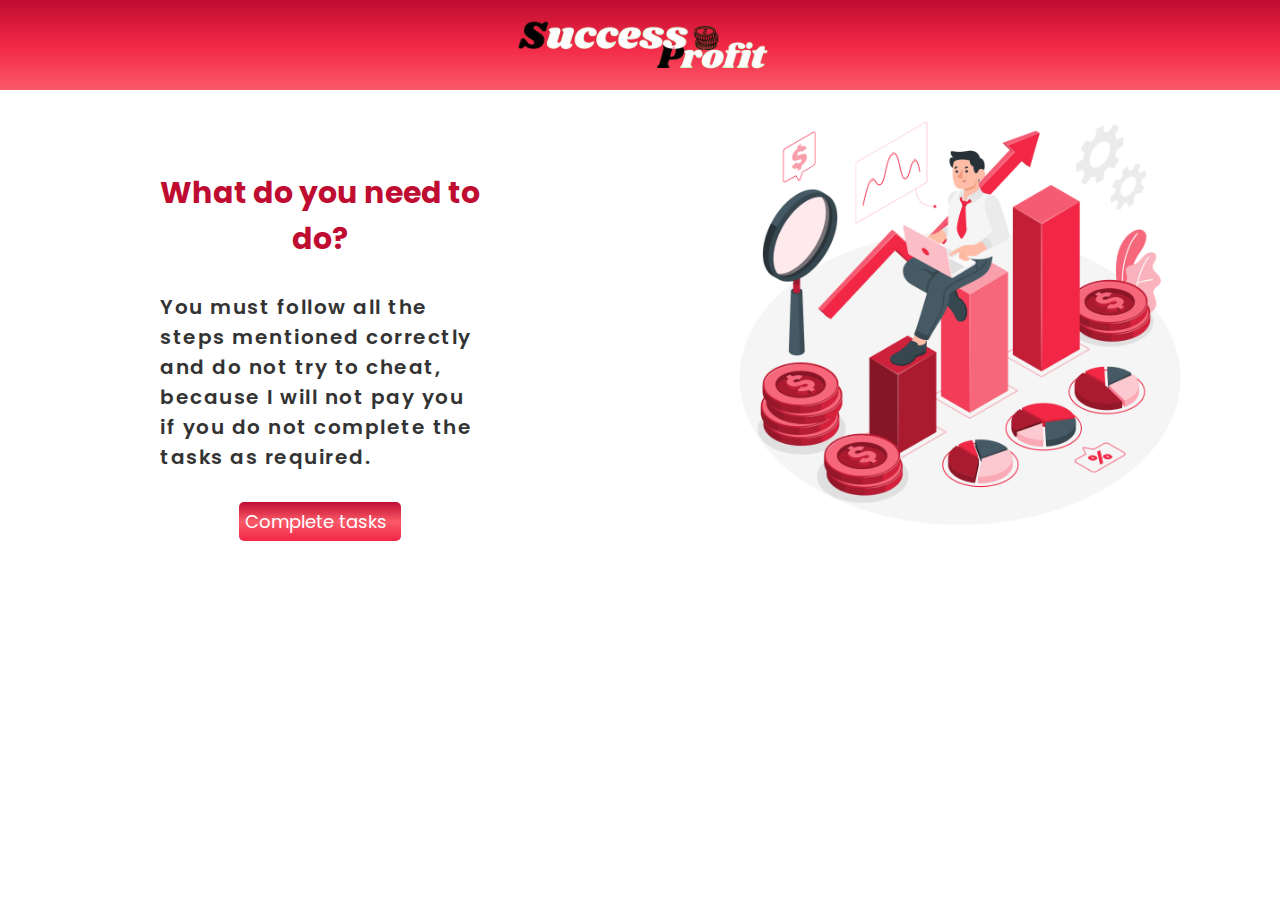
<file: index.html>
<!DOCTYPE html>
<html lang="en">
<head>
    <meta charset="UTF-8">
    <meta name="viewport" content="width=device-width, initial-scale=1.0">
    <title>Success Profit</title>
    <link rel="icon" href="others/profits.png">
    <link rel="stylesheet" href="https://cdnjs.cloudflare.com/ajax/libs/font-awesome/6.6.0/css/all.min.css" integrity="sha512-Kc323vGBEqzTmouAECnVceyQqyqdsSiqLQISBL29aUW4U/M7pSPA/gEUZQqv1cwx4OnYxTxve5UMg5GT6L4JJg==" crossorigin="anonymous" referrerpolicy="no-referrer" />
    <link rel="stylesheet" href="css/style.css">
</head>
<body>
    
    <header>
        <div class="tityo">
        <h1><a href="index.html"><img class="websiteLogo" src="others/profitlogo.png" alt="websiteLogo"></a></h1>
        </div>
    </header>

    <!-- main content -->

    <div class="content">
        <div class="textContent">
             <h2>What do you need to do?</h2>
             <p>
                You must follow all the steps mentioned correctly and do not try to cheat,
                 because I will not pay you if you do not complete the tasks as required.
             </p>

             <button onclick="go1()" id="btn1">Complete tasks <i class="fa-solid fa-arrow-right" style="color: #ffffff;"></i> </button>
        </div>
        <div class="imgContent">
            <img src="others/Investment data-amico.png" alt="image-content">
        </div>
    </div>






<script src="fct.js"></script>
</body>
</html>
</file>
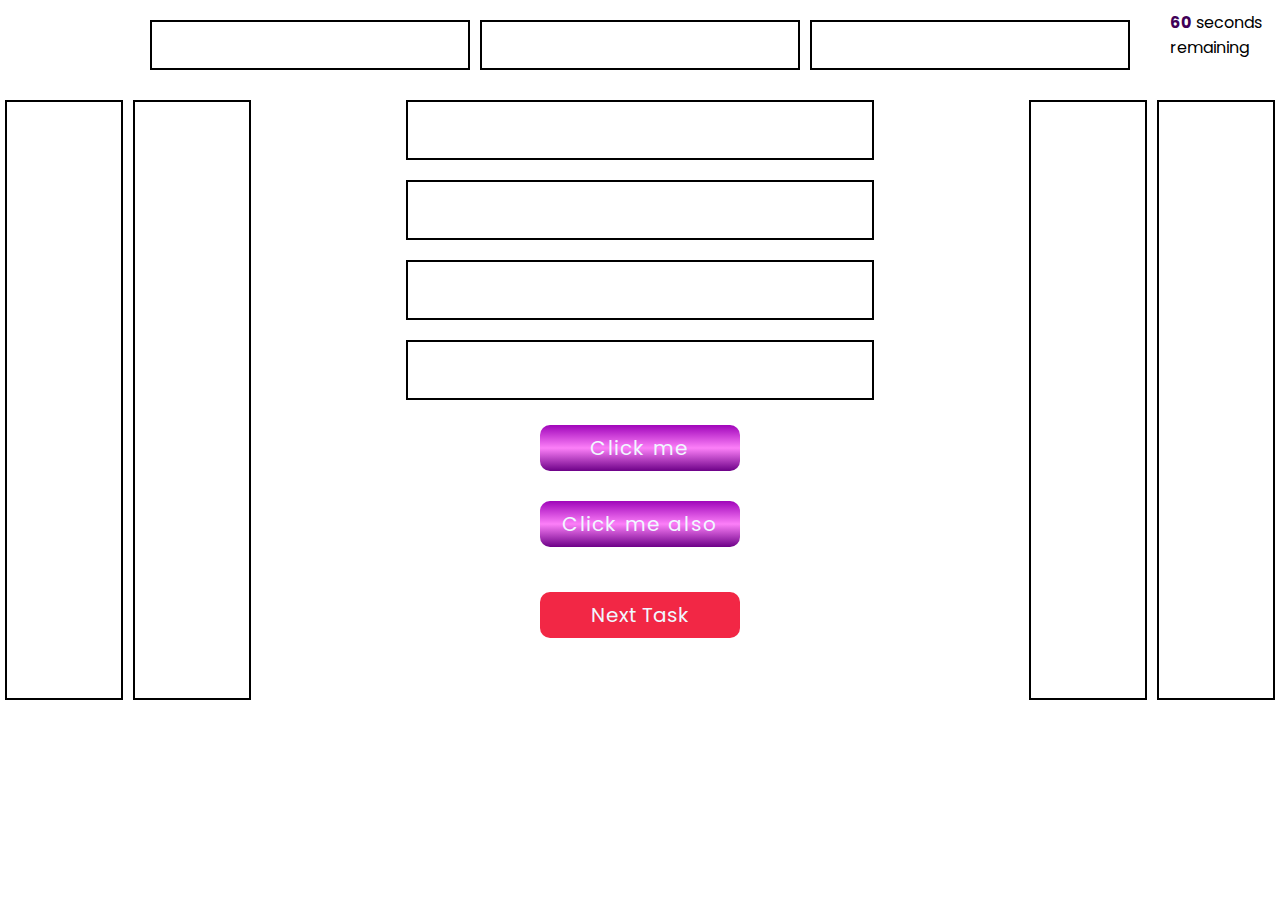
<file: adstask.html>
<!DOCTYPE html>
<html lang="en">
<head>
    <meta charset="UTF-8">
    <meta name="viewport" content="width=device-width, initial-scale=1.0">
    <link rel="stylesheet" href="https://cdnjs.cloudflare.com/ajax/libs/font-awesome/6.6.0/css/all.min.css" integrity="sha512-Kc323vGBEqzTmouAECnVceyQqyqdsSiqLQISBL29aUW4U/M7pSPA/gEUZQqv1cwx4OnYxTxve5UMg5GT6L4JJg==" crossorigin="anonymous" referrerpolicy="no-referrer" />
    <title>Success Profit</title>
    <link rel="icon" href="others/profits.png">
    <link rel="stylesheet" href="css/stylethird.css">
</head>
<body>
    <div class="timer-container">
        <span id="timer">60</span> seconds remaining
    </div>
    <div class="horizontalads">
        <div class="ads0"></div>
        <div class="ads0"></div>
        <div class="ads0"></div>
    </div>
    <div class="surface">
        <div class="sidoads">
           <div class="sidads1"></div>
           <div class="sidads1"></div>
        </div>
        <div class="mainads">
            <div class="ads1"></div>
            <div class="ads1"></div>
            <div class="ads1"></div>
            <div class="ads1"></div>
            <a onclick="click1(),changecolor()" href="#"><button>Click me</button></a>
            <a onclick="click2(),changecolor()" href="#"><button>Click me also</button></a>

            <button onclick="go3()" id="btnNext2">Next Task  <i class="fa-solid fa-arrow-right" style="color: #ffffff;"></i></button>
        </div>
        <div class="sidoads2">
            <div class="sidads2"></div>
            <div class="sidads2"></div>
         </div>
    </div>
   


    <script src="fct.js"></script>
</body>
</html>
</file>
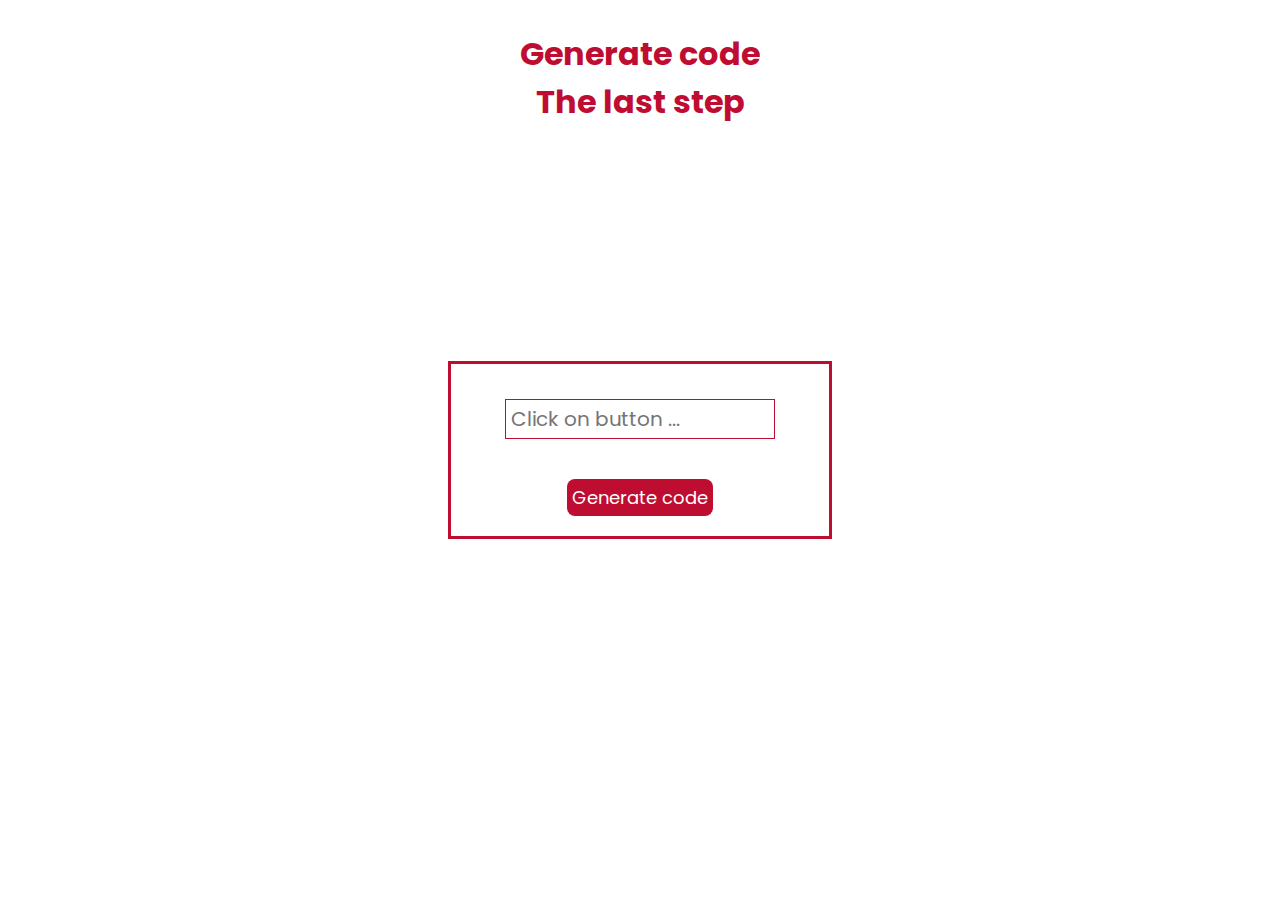
<file: codecheck.html>
<!DOCTYPE html>
<html lang="en">
<head>
    <meta charset="UTF-8">
    <meta name="viewport" content="width=device-width, initial-scale=1.0">
    <link rel="stylesheet" href="https://cdnjs.cloudflare.com/ajax/libs/font-awesome/6.6.0/css/all.min.css" integrity="sha512-Kc323vGBEqzTmouAECnVceyQqyqdsSiqLQISBL29aUW4U/M7pSPA/gEUZQqv1cwx4OnYxTxve5UMg5GT6L4JJg==" crossorigin="anonymous" referrerpolicy="no-referrer" />
    <title>Success Profit</title>
    <link rel="icon" href="others/profits.png">
    <link rel="stylesheet" href="css/stylefive.css">
</head>
<body>
    <h1>Generate code <br>The last step</h1>
    <div class="generate">
        <div class="inputBoxcopy">
            <input type="text" id="inptLast" placeholder="Click on button ...">
            <i class="fa-solid fa-copy" onclick="copy()"></i>
        </div>
        <button onclick="showRandomCode()">Generate code</button>
    </div>




<script src="fct.js"></script>
</body>
</html>
</file>
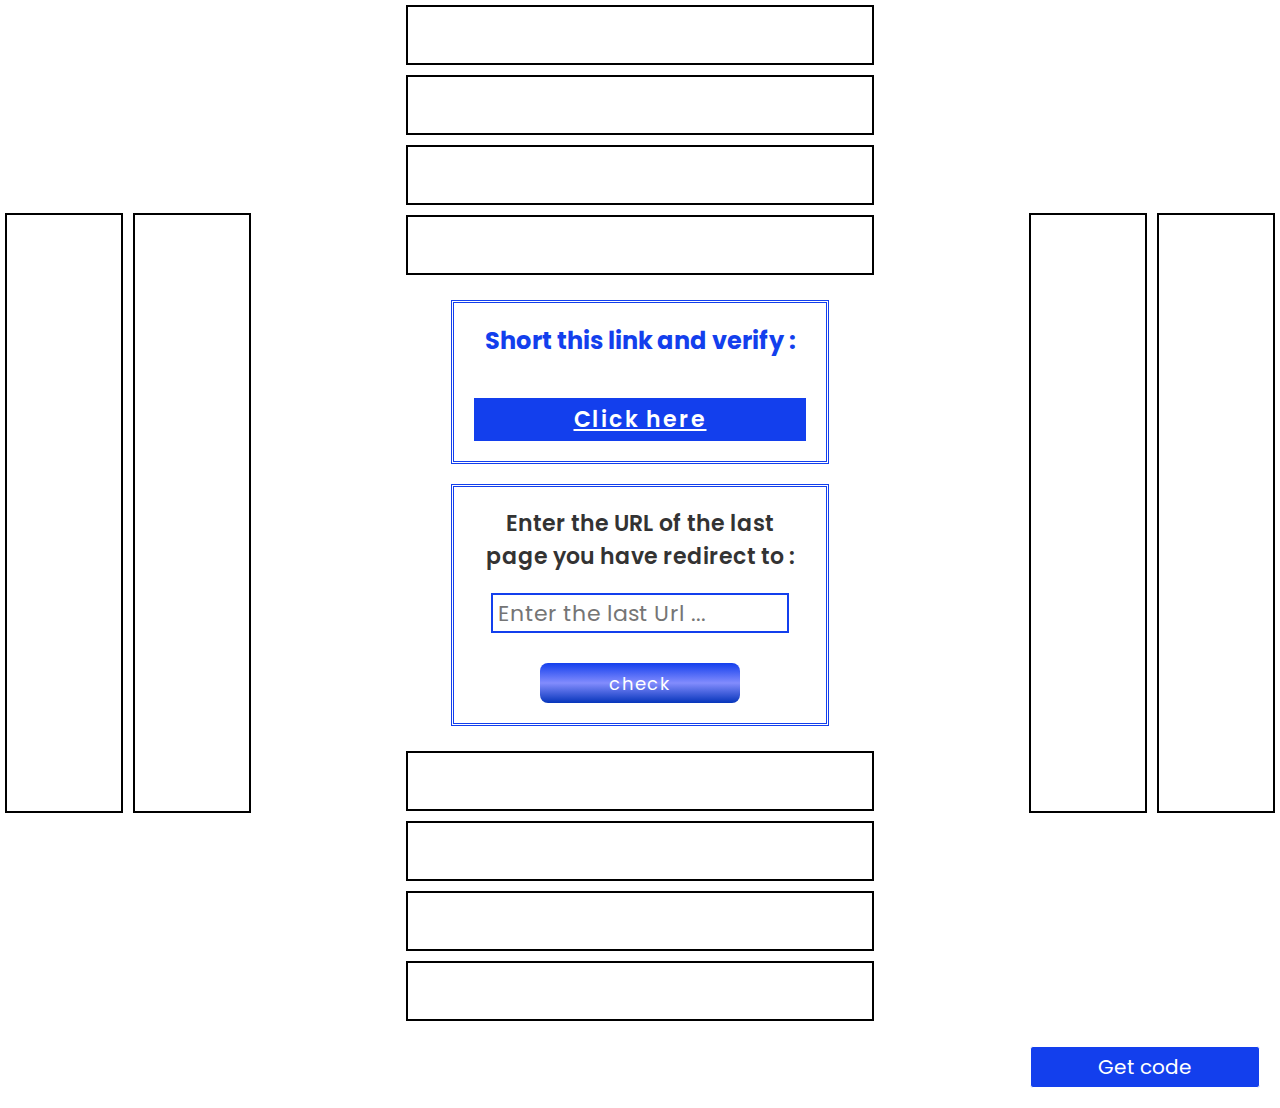
<file: shortask.html>
<!DOCTYPE html>
<html lang="en">
<head>
    <meta charset="UTF-8">
    <meta name="viewport" content="width=device-width, initial-scale=1.0">
    <link rel="stylesheet" href="https://cdnjs.cloudflare.com/ajax/libs/font-awesome/6.6.0/css/all.min.css" integrity="sha512-Kc323vGBEqzTmouAECnVceyQqyqdsSiqLQISBL29aUW4U/M7pSPA/gEUZQqv1cwx4OnYxTxve5UMg5GT6L4JJg==" crossorigin="anonymous" referrerpolicy="no-referrer" />
    <title>Success Profit</title>
    <link rel="icon" href="others/profits.png">
    <link rel="stylesheet" href="css/stylefourth.css">
</head>
<body>

 <div class="content">
    <div class="adside1">
        <div class="ads1"></div>
        <div class="ads1"></div>
    </div>
    <div class="midinformation">
        <div class="adscontainerUp">
            <div class="ads3"></div>
            <div class="ads3"></div>
            <div class="ads3"></div>
            <div class="ads3"></div>
        </div>
        <div class="information">
            <h2>Short this link and verify :</h2>
            <a href="https://shrinkme.ink/rgZ4" target="_blank">Click here</a>
        </div>
        <div class="verify">
            <label for="shortInp">Enter the URL of the last page you have redirect to :</label>
            <input type="text"  id="shortInp" placeholder="Enter the last Url ...">
            <button id="btn4" class="btn4" onclick="checkShort()">check</button>
        </div>
        <div class="adscontainerDown">
            <div class="ads4"></div>
            <div class="ads4"></div>
            <div class="ads4"></div>
            <div class="ads4"></div>
        </div>
    </div>
    <div class="adside2">
        <div class="ads2"></div>
        <div class="ads2"></div>
    </div>
 </div>
  <button id="finalButton" onclick="validerall()">Get code   <i class="fa-solid fa-arrow-right" style="color: #ffffff;"></i></button>



  <script src="fct.js"></script>
</body>
</html>
</file>
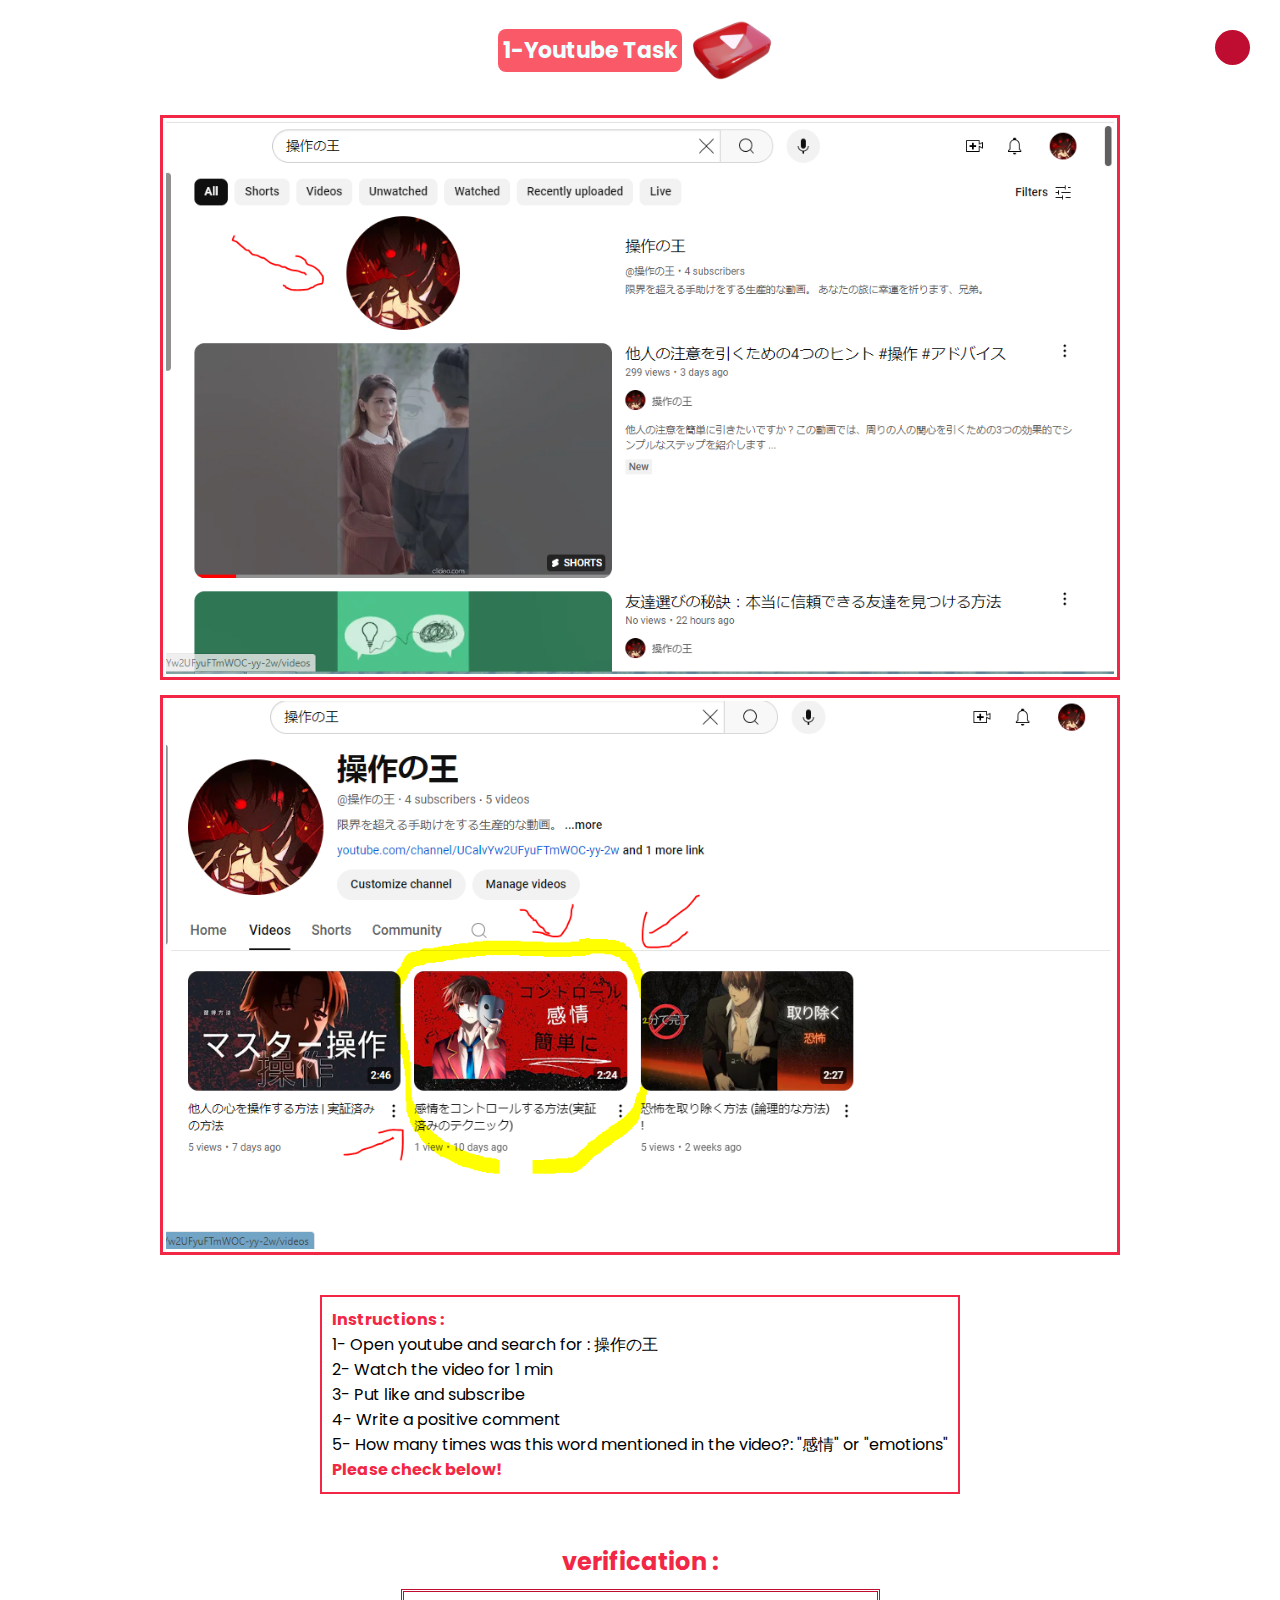
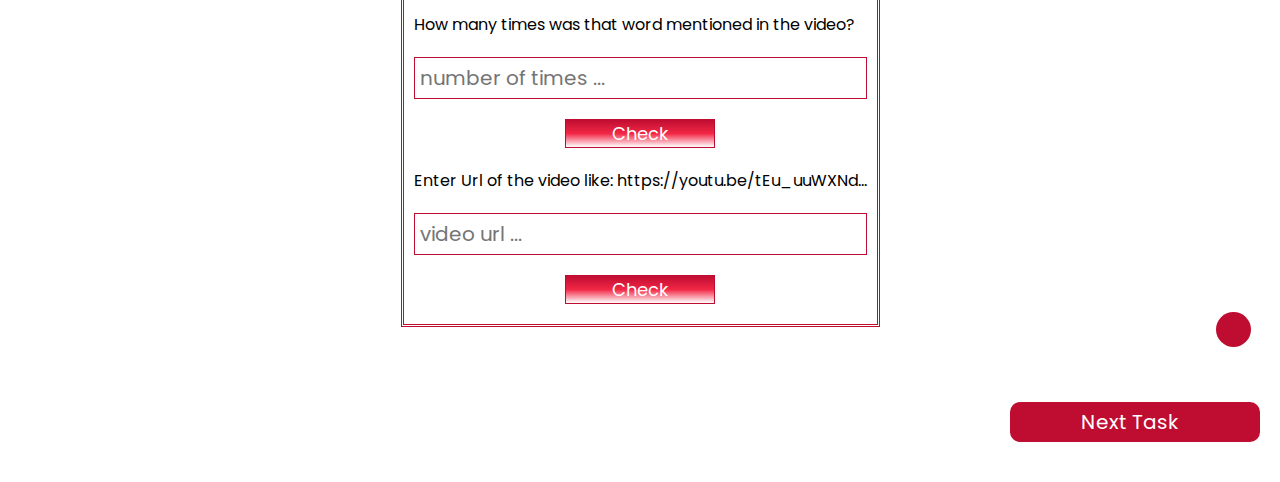
<file: ybtask.html>
<!DOCTYPE html>
<html lang="en">
<head>
    <meta charset="UTF-8">
    <meta name="viewport" content="width=device-width, initial-scale=1.0">
    <link rel="stylesheet" href="https://cdnjs.cloudflare.com/ajax/libs/font-awesome/6.6.0/css/all.min.css" integrity="sha512-Kc323vGBEqzTmouAECnVceyQqyqdsSiqLQISBL29aUW4U/M7pSPA/gEUZQqv1cwx4OnYxTxve5UMg5GT6L4JJg==" crossorigin="anonymous" referrerpolicy="no-referrer" />
    <title>Success Profit</title>
    <link rel="icon" href="others/profits.png">
    <link rel="stylesheet" href="css/stylesecond.css">
</head>
<body>
    <section id="titleSection">
    <div class="title1">
        <h1>1-Youtube Task</h1>
        <img src="others/youtubeLogo.png" alt="YoutubeLogo" class="ytImage">
    </div>
   </section>
    <div class="container">
        <div class="pictures">
            <img src="others/yt-task-1.PNG" alt="task-pic1">
            <img src="others/yt-task-2.PNG" alt="task-pic2">
        </div> 
    <section id="instructionsSection">
        <div class="instructions">
            <ul>
                <li class="active">Instructions :</li>
                <li>1- Open youtube and search for : 操作の王</li>
                <li>2- Watch the video for 1 min</li>
                <li>3- Put like and subscribe</li>
                <li>4- Write a positive comment</li>
                <li>5- How many times was this word mentioned in the video?: "感情" or "emotions"</li>
                <li class="active">Please check below!</li>
            </ul>
        </div>
   </section>
        <div class="verfication">
            <div class="title2">
                <h2>verification :</h2>
            </div>
            <div class="inputBox">
                <label for="words">How many times was that word mentioned in the video?</label>
                <input type="number"  id="words" placeholder="number of times ...">
                <button onclick="wordsnumber(),vrai1()" id="checkWord">Check</button>
                <label for="urlvd">Enter Url of the video like: https://youtu.be/tEu_uuWXNd...</label>
                <input type="text"  id="urlvd" placeholder="video url ...">
                <button onclick="verfUrl(), vrai1()" id="checkurl">Check</button>
            </div>
        </div>
    </div>
    <button onclick="go2()" id="btnNext">Next Task  <i class="fa-solid fa-arrow-right" style="color: #ffffff;"></i></button>
    
    
    <button id="btnBottom"><a href="#instructionsSection"><i class="fa-solid fa-arrow-down" style="color: #fff;"></i></a></button>
    <button id="btnTop"><a href="#titleSection"><i class="fa-solid fa-arrow-up" style="color: #fff;"></i></a></button>
   

<script src="fct.js"></script>
</body>
</html>
</file>
<file: css/style.css>
@import url('https://fonts.googleapis.com/css2?family=Poppins:ital,wght@0,100;0,200;0,300;0,400;0,500;0,600;0,700;0,800;0,900;1,100;1,200;1,300;1,400;1,500;1,600;1,700;1,800;1,900&display=swap');

*{
    margin: 0;
    padding:0;
    box-sizing:border-box;
    font-family: "Poppins", sans-serif;
}


/* let's building the header */

header{
    display: flex;
    justify-content:center;
    align-items: center;
    height: 10vh;
    background:linear-gradient(#BF0D32,#F22745,#FA5968) ;
    padding: 0 30px;
}
a{
    text-decoration: none;
}

.websiteLogo{
    height: 60px;
    margin-top: 20px;
}

header ul li{
    display: inline-block;
    margin: 0 20px;
}


header ul li a{
    color: #fff;
    text-decoration: none;
    font-size: 20px;
    transition:1s;
}
header ul li a:hover{
    border-bottom: 2px solid #fff;
    color: #333;
}


/* main  content */

.content{
    width: 100%;
    height: 90vh;
    display: flex;
    justify-content: space-between;
    align-items: center;
    margin: auto;
}
.imgContent{
    width: 50%;
    height: 100%;
    margin: auto;
    text-align: center;
}
.imgContent img{
    width: 70%;
    
}

.textContent{
    width: 50%;
    height: 100%;
    margin: auto;
    text-align: center;
    display: flex;
    flex-direction: column;
    align-items: center;
}
.textContent p{
    text-align: left;
    width: 50%;
    margin-top: 30px;
    letter-spacing: 1.5px;
    font-size: 20px;
    color: #333;
    font-weight: 600;
}
.textContent h2{
    width: 50%;
    text-align: center;
    margin-top: 80px ;
    font-size: 30px;
    color: #BF0D32;
}

#btn1{
    background: linear-gradient(#BF0D32,#FA5968,#F22745) ;
    border: 0;
    font-size: 18px;
    padding: 6px;
    border-radius: 5px;
    color: #fff;
    margin-top: 30px;
    outline: 0;
    cursor: pointer;
    transition: 0.6s;
}
#btn1 i{
    margin-left: 8px;
}
#btn1:hover{
    background: linear-gradient(#FA5968,#F22745,#BF0D32);
    scale: 0.9;
}



/* main responsivity */


@media (max-width:1130px){
    .imgContent img{
        width: 70%;
        margin-top: 50px;
    }
}
@media (max-width:1020px){
    .imgContent img{
        width: 70%;
        margin-top: 80px;
    }
}

@media (max-width:950px){
    .imgContent img{
        width: 70%;
        margin-top: 100px;
    }
    .textContent p{
        font-size: 18px;
    }
    .textContent h2{
        font-size: 27px;
    }
    header ul li a{
        font-size: 19px;
    }
}

@media (max-width:840px){
    .imgContent img{
        width: 70%;
        margin-top: 100px;
    }
    .textContent p{
        font-size: 17px;
    }
    .textContent h2{
        font-size: 27px;
    }
    header ul li a{
        font-size: 17px;
    }
    header h1 a{
        font-size: 27px;
    }
}

@media (max-width:840px){
    .imgContent img{
        width: 70%;
        margin-top: 120px;
    }
    .textContent p{
        font-size: 17px;
    }
    .textContent h2{
        font-size: 27px;
    }
    header ul li a{
        font-size: 17px;
    }
    header h1 a{
        font-size: 27px;
    }
}

@media (max-width:740px){
    .imgContent img{
        width: 70%;
        margin-top: 140px;
    }
    .textContent p{
        font-size: 17px;
        width: 70%;
    }
    .textContent h2{
        font-size: 27px;
    }
    header ul li a{
        font-size: 17px;
    }
    header h1 a{
        font-size: 27px;
    }
}


@media (max-width:680px){
    .imgContent img{
        width: 80%;
        margin-top: 150px;
    }
    .textContent p{
        font-size: 15px;
        width: 70%;
    }
    .textContent h2{
        font-size: 25px;
    }
    header ul li a{
        font-size: 16px;
    }
    header h1 a{
        font-size: 23px;
    }
    .websiteLogo{
        width: 250px;
    }
}

@media (max-width:560px){
    .content{
        width: 100%;
        height: 90vh;
        display: flex;
        flex-direction: column;
        align-items: center;
        margin: auto;
    }
    .websiteLogo{
        width: 200px;
    }
    .imgContent{
        width: 100%;
        margin-top: 20px;
    }
    .imgContent img{
        width: 50%;
        margin-top: 40px;
        
    }
    .textContent{
        width: 100%;
    }
    .textContent p{
        font-size: 17px;
        width: 60%;
    }
    .textContent h2{
        font-size: 25px;
    }
    header ul li a{
        font-size: 16px;
    }
    header h1 a{
        font-size: 23px;
    }
    header{
        padding: 0 15px;
    }
}

@media (max-width:510px){
    .content{
        width: 100%;
        height: 90vh;
        display: flex;
        flex-direction: column;
        align-items: center;
        margin: auto;
    }
    .websiteLogo{
        width: 180px;
    }
    .imgContent{
        width: 100%;
        margin-top: 20px;
    }
    .imgContent img{
        width: 50%;
        margin-top: 40px;
        
    }
    .textContent{
        width: 100%;
    }
    .textContent p{
        font-size: 17px;
        width: 60%;
    }
    .textContent h2{
        font-size: 25px;
    }
    header ul li a{
        font-size: 14px;
    }
    header h1 a{
        font-size: 20px;
    }
    header{
        padding: 0 15px;
        
    }
}

@media (max-width:450px){
    .content{
        width: 100%;
        height: 90vh;
        display: flex;
        flex-direction: column;
        align-items: center;
        margin: auto;
    }
    .websiteLogo{
        width: 150px;
    }
    .imgContent{
        width: 100%;
        margin-top: 20px;
    }
    .imgContent img{
        width: 50%;
        margin-top: 40px;
        
    }
    .textContent{
        width: 100%;
    }
    .textContent p{
        font-size: 15px;
        width: 60%;
    }
    .textContent h2{
        font-size: 23px;
    }
    header ul li a{
        font-size: 12px;
    }
    header h1 a{
        font-size: 19px;
    }
    header{
        padding: 0 10px;
    }
}

@media (max-width:400px){
    .content{
        width: 100%;
        height: 90vh;
        display: flex;
        flex-direction: column;
        align-items: center;
        margin: auto;
    }
    .imgContent{
        width: 100%;
        margin-top: 20px;
    }
    .imgContent img{
        width: 50%;
        margin-top: 40px;
        
    }
    .textContent{
        width: 100%;
    }
    .textContent p{
        font-size: 15px;
        width: 60%;
    }
    .textContent h2{
        font-size: 23px;
    }
    header ul li a{
        font-size: 11px;
    }
    header h1 a{
        font-size: 17px;
    }
    header{
        padding: 0 6px;
    }
    header ul li{
        display: inline-block;
        margin: 0 10px;
    }
}
@media (max-width:350px){
    .content{
        width: 100%;
        height: 90vh;
        display: flex;
        flex-direction: column;
        align-items: center;
        margin: auto;
    }
    .websiteLogo{
        width: 120px;
        height: 40px;
    }
    .imgContent{
        width: 100%;
        margin-top: 20px;
    }
    .imgContent img{
        width: 50%;
        margin-top: 40px;
        
    }
    .textContent{
        width: 100%;
    }
    .textContent p{
        font-size: 13px;
        width: 60%;
    }
    .textContent h2{
        font-size: 20px;
    }
    header ul li a{
        font-size: 11px;
    }
    header h1 a{
        font-size: 15px;
    }
    header{
        padding: 0 5px;
    }
    header ul li{
        display: inline-block;
        margin: 0 8px;
    }
}

@media (max-width:310px){
    header ul li a{
        font-size: 9px;
    }
}
</file>
<file: css/stylethird.css>
@import url('https://fonts.googleapis.com/css2?family=Poppins:ital,wght@0,100;0,200;0,300;0,400;0,500;0,600;0,700;0,800;0,900;1,100;1,200;1,300;1,400;1,500;1,600;1,700;1,800;1,900&display=swap');

*{
    margin: 0;
    padding:0;
    box-sizing:border-box;
    font-family: "Poppins", sans-serif;
}
a{
    text-decoration: none;
    color: aliceblue;
}

.horizontalads{
    width: 100%;
    height: 100%;
    display: flex;
    align-items: center;
    justify-content: center;
}
.ads0{
    width: 320px;
    height: 50px;
    border: 2px solid #000;
    margin:20px 5px;
}

.surface{
    width: 100%;
    height: 100%;
    display: flex;
    justify-content: space-between;
    margin: auto;
}
.sidoads{
    width: 20%;
    height: 100%;
    display: flex;
    align-items: center;
}
.sidads1{
    width: 160px;
    height: 600px;
    border: 2px solid black;
    margin: 10px 5px;
}
.mainads{
    width: 60%;
    height: 100%;
    display: flex;
    align-items: center;
    flex-direction:column ;
}
#btnNext2{
    color: aliceblue;
    background: #F22745;
    margin-top: 30px;
    font-size: 20px;
}
#btnNext2:hover{
    filter: blur(1px);
}
.mainads button{
    background: linear-gradient(#A005BA,#FC7FF8,#6D0188);
    border: 0;
    padding: 8px;
    display: block;
    width: 200px;
    border-radius: 10px;
    margin: 15px 0;
    cursor: pointer;
    transition: 0.5;
}
.mainads button:hover{
    border: 1px solid #410057;
}
.mainads a button{
    color: aliceblue;
    font-size: 20px;
    letter-spacing: 1.6px;
}
.ads1{
    width: 468px;
    height: 60px;
    border: 2px solid black;
    margin: 10px 5px;
}
.sidoads2{
    width: 20%;
    height: 100%;
    display: flex;
    align-items: center;
}
.sidads2{
    width: 160px;
    height: 600px;
    border: 2px solid black;
    margin: 10px 5px;
}

.timer-container{
    position: absolute;
    top: 10px;
    right:10px;
    width: 100px;
}
.timer-container span{
    font-weight: 700;
    color: #410057;
}
</file>
<file: css/stylefive.css>
@import url('https://fonts.googleapis.com/css2?family=Poppins:ital,wght@0,100;0,200;0,300;0,400;0,500;0,600;0,700;0,800;0,900;1,100;1,200;1,300;1,400;1,500;1,600;1,700;1,800;1,900&display=swap');

*{
    margin: 0;
    padding:0;
    box-sizing:border-box;
    font-family: "Poppins", sans-serif;
}


h1{
    color: #BF0D32;
    text-align: center;
    margin-top: 30px;
}


.generate{
    position: absolute;
    top: 50%;
    left: 50%;
    transform: translate(-50%,-50%);
    border: 3px solid #BF0D32;
    padding: 20px;
    width: 30%;
    text-align: center;
    
}
.inputBoxcopy{
    display: flex;
    align-items: center;
    margin:15px auto;
}

.inputBoxcopy input{
    width: 80%;
    height: 40px;
    font-size: 20px;
    padding: 5px;
    outline: 0;
    border: 1px solid #BF0D32;
    margin: auto;
    
}

.inputBoxcopy i{
    font-size: 28px;
    cursor: pointer;
    color: #BF0D32;
    transition: .5s;
}
.inputBoxcopy i:hover{
   color: black;
}


.generate button{
    border: 0;
    font-size: 18px;
    padding: 5px;
    color: #fff;
    background-color: #BF0D32;
    border-radius: 8px;
    margin-top: 25px;
    cursor: pointer;
    transition: 0.5s;
}

.generate button:hover{
    background: #939B90;
}
</file>
<file: css/stylefourth.css>
@import url('https://fonts.googleapis.com/css2?family=Poppins:ital,wght@0,100;0,200;0,300;0,400;0,500;0,600;0,700;0,800;0,900;1,100;1,200;1,300;1,400;1,500;1,600;1,700;1,800;1,900&display=swap');

*{
    margin: 0;
    padding:0;
    box-sizing:border-box;
    font-family: "Poppins", sans-serif;
}



.content{
    width: 100%;
    height: 100%;
    display: flex;
    justify-content: space-between;
    align-items: center;
    margin: auto;
}

.adside1{
    width: 20%;
    height: 100%;
    display: flex;
    align-items: center;
}
.adside1 .ads1{
    width: 160px;
    height: 600px;
    border: 2px solid black;
    margin: 10px 5px;
}



.adside2{
    width: 20%;
    height: 100%;
    display: flex;
    align-items: center;
}

.adside2 .ads2{
    width: 160px;
    height: 600px;
    border: 2px solid black;
    margin: 10px 5px;
}





.midinformation{
    width: 59%;
    height: 100%;
    display: flex;
    flex-direction: column;
    text-align: center;
    align-items: center;
   
    
}
.adscontainerUp{
    width: 100%;
    height: 100%;
    display: flex;
    flex-direction: column;
    align-items: center;

}
.adscontainerUp .ads3{
    width: 468px;
    height: 60px;
    border: 2px solid black;
    margin: 5px 0px;
}
.information{
    width: 50%;
    height: 100%;
    border: 3px double #133FED ;
    margin-top: 20px;
    padding: 20px;
}
.information h2{
    color: #133FED;
}
.information a{
    color: white;
    font-weight: 600;
    background-color: #133FED;
    padding: 5px;
    margin-top: 40px;
    display: block;
    font-size: 22px;
    letter-spacing: 1.8px;
    transition: 0.7s;
}
.information a:hover{
    box-shadow: 0px 0px 15px red;
}

.verify{
    width: 50%;
    height: 100%;
    border: 3px double #133FED ;
    margin-top: 20px;
    padding: 20px;
    display: flex;
    flex-direction: column;
    text-align: center;

}
.verify label{
    color: #333;
    font-weight: 600;
    font-size: 22px;
}
.verify input{
    width: 90%;
    height: 40px;
    font-size: 22px;
    padding: 5px;
    outline: 0;
    border: 2px solid #133FED;
    margin:20px auto ;
}

.verify button{
    display: block;
    width: 200px;
    align-self: center;
    height: 40px;
    border: 0;
    font-size: 18px;
    padding: 5px;
    letter-spacing: 1.8px;
    background: linear-gradient(#133FED,#828CFD,#0635BB);
    color: #fff;
    border-radius: 8px;
    margin-top: 10px;
    cursor: pointer;
    transition: 0.6s;
}

.verify button:hover{
    background: linear-gradient(#0635BB,#828CFD,#133FED);
}







.adscontainerDown{
    width: 100%;
    height: 100%;
    display: flex;
    margin-top: 20px;
    flex-direction: column;
    align-items: center;

}
.adscontainerDown .ads4{
    width: 468px;
    height: 60px;
    border: 2px solid black;
    margin: 5px 0px;
}


#finalButton{
    display: block;
    width: 230px;
    padding: 5px;
    font-size: 20px;
    float: right;
    margin: 20px;
    background-color: #133FED;
    color: #fff;
    border: 1.5px solid #fff;
    border-radius: 3px;
    cursor: pointer;
    transition: 0.5s;
}

#finalButton:hover{
    filter: blur(1px);
}
</file>
<file: css/stylesecond.css>
@import url('https://fonts.googleapis.com/css2?family=Poppins:ital,wght@0,100;0,200;0,300;0,400;0,500;0,600;0,700;0,800;0,900;1,100;1,200;1,300;1,400;1,500;1,600;1,700;1,800;1,900&display=swap');

*{
    margin: 0;
    padding:0;
    box-sizing:border-box;
    font-family: "Poppins", sans-serif;
}

/* header */

.title1{
    width: 100%;
    height: 100%;
    text-align: center;
    display: flex;
    align-items: center;
    justify-content: center;

}
.title1 h1{
    display: inline-block;
    background-color: #FA5968;
    color: azure;
    padding: 5px;
    font-size: 22px;
    border-radius: 8px;
}
.ytImage{
    width: 100px;
    display: inline-block;
}
.pictures{
    display: flex;
    flex-direction: column;
    align-items: center;
}
.pictures img{
    width: 75%;
    border: 3px solid #F22745;
    padding: 3px;
    margin-top: 15px;
}

/* instructions */

.instructions{
    width: 100%;
    height: 100%;
    text-align: center;
    margin: 40px 0px;
    display: flex;
    justify-content: center;

}
.instructions ul{
    border: 2px solid #F22745;
    padding: 10px;
}
.instructions ul li{
    text-align: left;
    list-style: none;
}
.active{
    color: #F22745;
    font-weight: 700;
}

/* verification */

.inputBox{
    display: flex;
    flex-direction: column;
    border: 3px double #BF0D32;
    padding: 10px;
}

.verfication{
    width: 100%;
    height: 100%;
    display: flex;
    flex-direction: column;
    justify-content: center;
    align-items: center;
    margin-bottom: 35px;
    
}
.title2 h2{
   color: #F22745;
   margin: 10px 0;
}
.inputBox label{
    margin: 10px 0px;
}
.inputBox input{
    margin: 10px 0px;
    font-size: 20px;
    padding: 5px;
    outline: 0;
    border: 1px solid #BF0D32;
}
.inputBox button{
    margin: 10px 0px;
    display: block;
    text-align: center;
    align-items: center;
    align-content: center;
    align-self: center;
    width: 150px;
    font-size: 18px;
    color: #fff;
    background: linear-gradient(#BF0D32,#F22745,#fff);
    border: 1px solid #BF0D32;
    cursor: pointer;
    transition: 0.6s;
}
.inputBox button:hover{
    background: linear-gradient(#fff,#F22745,#BF0D32);
}

#btnNext{
    display: block;
    width: 250px;
    font-size: 20px;
    height: 40px;
    margin: 40px 20px;
    text-align: center;
    float: right;
    border: 0;
    border-radius: 10px;
    color: #fff;
    background: #BF0D32;
    cursor: pointer;
    transition: 0.5s;
}
#btnNext:hover{
    filter: blur(1px);
}

#btnNext i{
    padding-left: 10px;
}

/* up and down keys */

#btnTop{
    width: 35px;
    height: 35px;
    border-radius: 50%;
    border: 0;
    background-color: #BF0D32;
    font-size: 18px;
    cursor: pointer;
   position: relative;
   left: 95%;
   bottom: 50px;
  
}
#btnBottom{
    width: 35px;
    height: 35px;
    border-radius: 50%;
    border: 0;
    background-color: #BF0D32;
    font-size: 18px;
    cursor: pointer;
    position: absolute;
    top: 30px;
    right: 30px;
}
</file>
